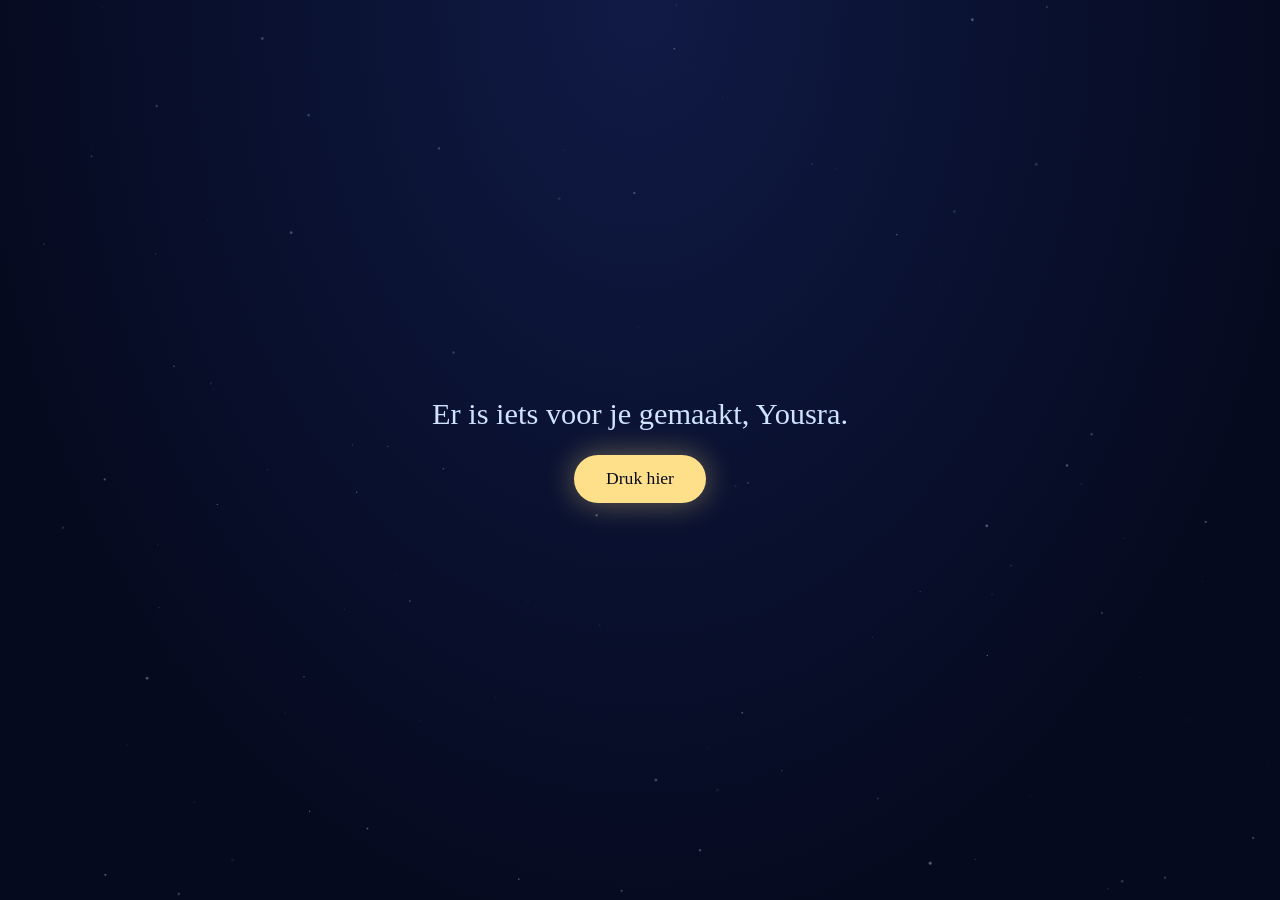
<file: index.html>
<!DOCTYPE html>
<html lang="nl">
<head>
<meta charset="utf-8">
<meta name="viewport" content="width=device-width, initial-scale=1, viewport-fit=cover">
<title>Voor Yousra</title>
<link rel="stylesheet" href="style.css">
</head>
<body>
<canvas id="c"></canvas>
<div id="intro">
  <p>Er is iets voor je gemaakt, Yousra.</p>
  <button id="go" type="button">Druk hier</button>
</div>
<div id="star" aria-hidden="true"></div>
<div id="label">De ster Yousra</div>
<div id="msg" aria-live="polite"></div>
<script src="script.js"></script>
</body>
</html>
</file>
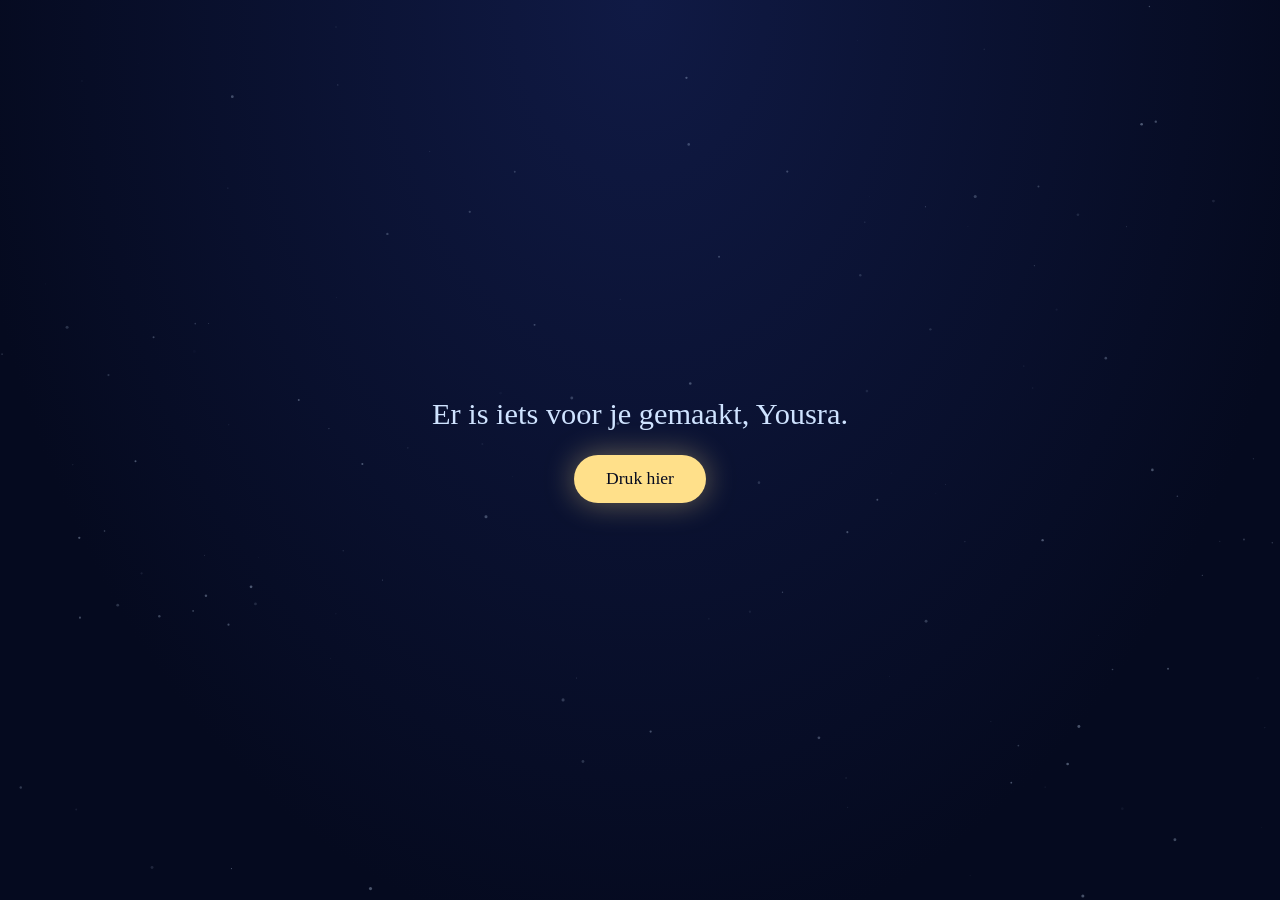
<file: yousra.html>
<!DOCTYPE html>
<html lang="nl">
<head>
<meta charset="utf-8">
<meta name="viewport" content="width=device-width, initial-scale=1, viewport-fit=cover">
<title>Voor Yousra</title>
<link rel="stylesheet" href="yousra.css">
</head>
<body>
<canvas id="c"></canvas>
<div id="intro">
  <p>Er is iets voor je gemaakt, Yousra.</p>
  <button id="go" type="button">Druk hier</button>
</div>
<div id="star" aria-hidden="true"></div>
<div id="label">De ster Yousra</div>
<div id="msg" aria-live="polite"></div>
<script src="script.js"></script>
</body>
</html>
</file>
<file: style.css>
:root{--night:#050a1f;--deep:#101a45;--gold:#ffe08a;--ice:#cfe3ff;--pink:#ff8fb8;color-scheme:dark;box-sizing:border-box;padding-top:env(safe-area-inset-top,0px);padding-bottom:env(safe-area-inset-bottom,0px)}
html{scroll-padding-top:env(safe-area-inset-top,0px)}
html,body{height:100%;margin:0}
body{background:radial-gradient(ellipse at 50% 0%,var(--deep),var(--night) 75%);color:var(--ice);font-family:Georgia,'Times New Roman',serif;overflow:hidden;-webkit-tap-highlight-color:transparent}
canvas{position:fixed;inset:0;width:100%;height:100%}
#intro{position:fixed;inset:0;z-index:2;display:flex;flex-direction:column;align-items:center;justify-content:center;gap:1.4rem;text-align:center;padding:1.5rem;transition:opacity .9s}
#intro p{margin:0;font-size:clamp(1.3rem,5vw,1.9rem)}
button{font:inherit;font-size:1.1rem;color:var(--night);background:var(--gold);border:0;border-radius:999px;padding:.85rem 2rem;cursor:pointer;box-shadow:0 0 30px rgba(255,224,138,.4)}
button:focus-visible{outline:3px solid var(--pink);outline-offset:3px}
.hide{opacity:0;pointer-events:none}
#star{pointer-events:none;position:fixed;z-index:2;left:50%;top:18%;width:14px;height:14px;margin:-7px 0 0 -7px;border-radius:50%;background:#fff;opacity:0;transform:scale(.2);transition:opacity 1.5s,transform 1.5s}
#star.on{opacity:1;transform:scale(1);box-shadow:0 0 18px 8px var(--gold),0 0 60px 24px rgba(255,224,138,.5);animation:pulse 2.4s infinite alternate ease-in-out}
@keyframes pulse{from{box-shadow:0 0 14px 6px var(--gold),0 0 44px 16px rgba(255,224,138,.4)}to{box-shadow:0 0 22px 10px var(--gold),0 0 80px 32px rgba(255,224,138,.6)}}
#label{pointer-events:none;position:fixed;z-index:2;left:0;right:0;top:calc(18% + 34px);text-align:center;font-size:1.2rem;color:var(--gold);letter-spacing:.04em;opacity:0;transition:opacity 1.5s}
#label.on{opacity:1}
#msg{pointer-events:none;position:fixed;z-index:2;left:0;right:0;top:calc(18% + 90px);bottom:0;display:flex;flex-direction:column;align-items:center;gap:.9rem;padding:0 1.6rem 1.5rem;text-align:center;overflow-y:auto}
#msg p{margin:0;max-width:32ch;font-size:clamp(1.05rem,4.2vw,1.35rem);line-height:1.5;opacity:0;transition:opacity 1.4s}
#msg p.show{opacity:1}
#msg p.last{color:var(--pink)}
@media (prefers-reduced-motion:reduce){#star.on{animation:none}}
</file>
<file: yousra.css>
:root{--night:#050a1f;--deep:#101a45;--gold:#ffe08a;--ice:#cfe3ff;--pink:#ff8fb8;color-scheme:dark;box-sizing:border-box;padding-top:env(safe-area-inset-top,0px);padding-bottom:env(safe-area-inset-bottom,0px)}
html{scroll-padding-top:env(safe-area-inset-top,0px)}
html,body{height:100%;margin:0}
body{background:radial-gradient(ellipse at 50% 0%,var(--deep),var(--night) 75%);color:var(--ice);font-family:Georgia,'Times New Roman',serif;overflow:hidden;-webkit-tap-highlight-color:transparent}
canvas{position:fixed;inset:0;width:100%;height:100%}
#intro{position:fixed;inset:0;z-index:2;display:flex;flex-direction:column;align-items:center;justify-content:center;gap:1.4rem;text-align:center;padding:1.5rem;transition:opacity .9s}
#intro p{margin:0;font-size:clamp(1.3rem,5vw,1.9rem)}
button{font:inherit;font-size:1.1rem;color:var(--night);background:var(--gold);border:0;border-radius:999px;padding:.85rem 2rem;cursor:pointer;box-shadow:0 0 30px rgba(255,224,138,.4)}
button:focus-visible{outline:3px solid var(--pink);outline-offset:3px}
.hide{opacity:0;pointer-events:none}
#star{position:fixed;z-index:2;left:50%;top:18%;width:14px;height:14px;margin:-7px 0 0 -7px;border-radius:50%;background:#fff;opacity:0;transform:scale(.2);transition:opacity 1.5s,transform 1.5s}
#star.on{opacity:1;transform:scale(1);box-shadow:0 0 18px 8px var(--gold),0 0 60px 24px rgba(255,224,138,.5);animation:pulse 2.4s infinite alternate ease-in-out}
@keyframes pulse{from{box-shadow:0 0 14px 6px var(--gold),0 0 44px 16px rgba(255,224,138,.4)}to{box-shadow:0 0 22px 10px var(--gold),0 0 80px 32px rgba(255,224,138,.6)}}
#label{position:fixed;z-index:2;left:0;right:0;top:calc(18% + 34px);text-align:center;font-size:1.2rem;color:var(--gold);letter-spacing:.04em;opacity:0;transition:opacity 1.5s}
#label.on{opacity:1}
#msg{position:fixed;z-index:2;left:0;right:0;top:calc(18% + 90px);bottom:0;display:flex;flex-direction:column;align-items:center;gap:.9rem;padding:0 1.6rem 1.5rem;text-align:center;overflow-y:auto}
#msg p{margin:0;max-width:32ch;font-size:clamp(1.05rem,4.2vw,1.35rem);line-height:1.5;opacity:0;transition:opacity 1.4s}
#msg p.show{opacity:1}
#msg p.last{color:var(--pink)}
@media (prefers-reduced-motion:reduce){#star.on{animation:none}}
</file>
